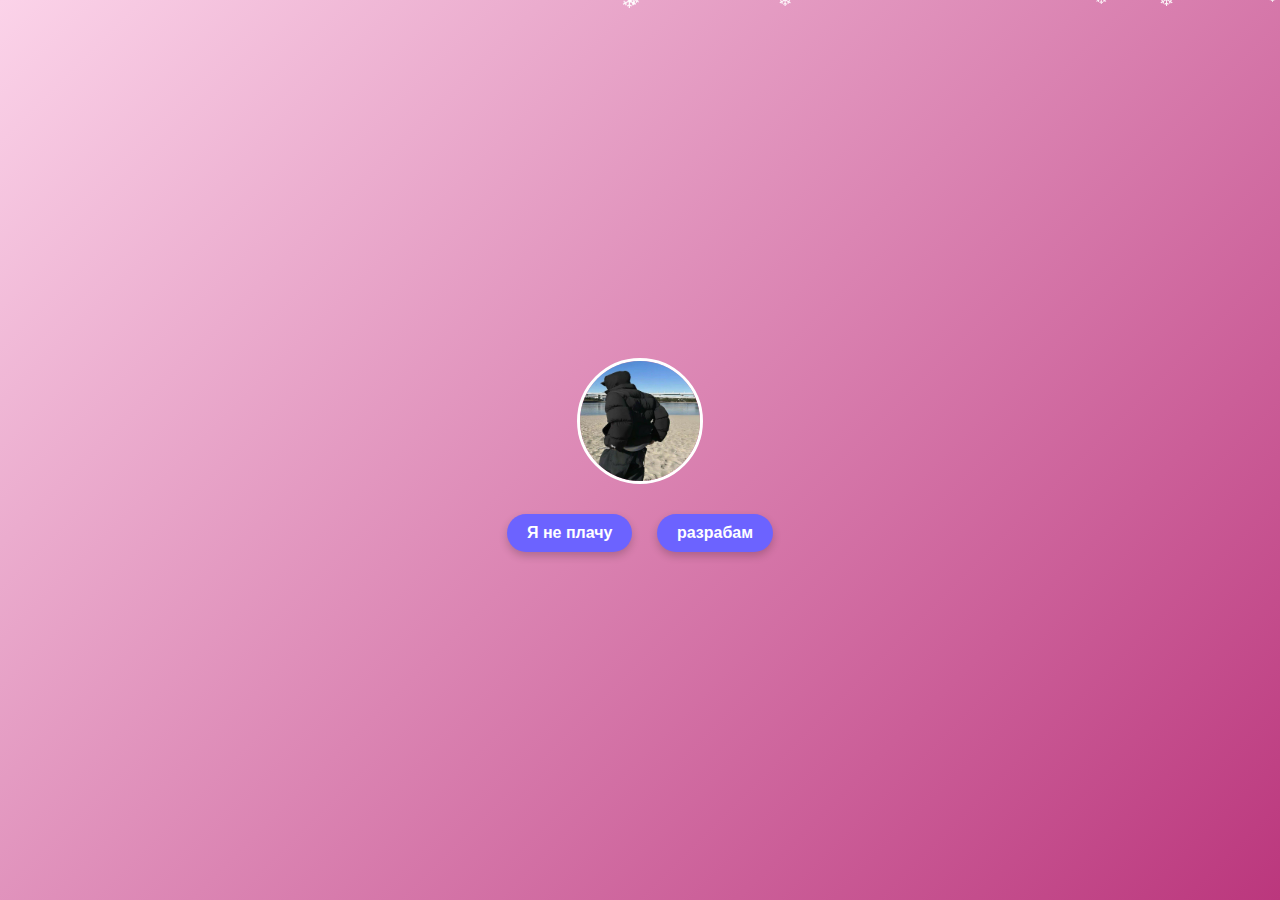
<file: index.html>
<!DOCTYPE html>
<html lang="ru">
<head>
    <meta charset="UTF-8">
    <meta name="viewport" content="width=device-width, initial-scale=1.0">
    <title>не плачу разрабам</title>
    <link rel="stylesheet" href="css/styles.css">
    <script src="https://telegram.org/js/telegram-web-app.js"></script>
</head>
<body>
    <div class="container">
        <div class="avatar">
            <img src="img/ava.png" alt="govno">
        </div>
        <a href="https://enazva.ru" class="button">Я не плачу</a>
        <a href="donate.html" class="button">разрабам</a>
    </div>

    <script src="js/snow.js"></script>
    <script>
        // Telegram WebApp API: Разворачиваем приложение на весь экран
        Telegram.WebApp.expand();
    </script>
</body>
</html>
</file>
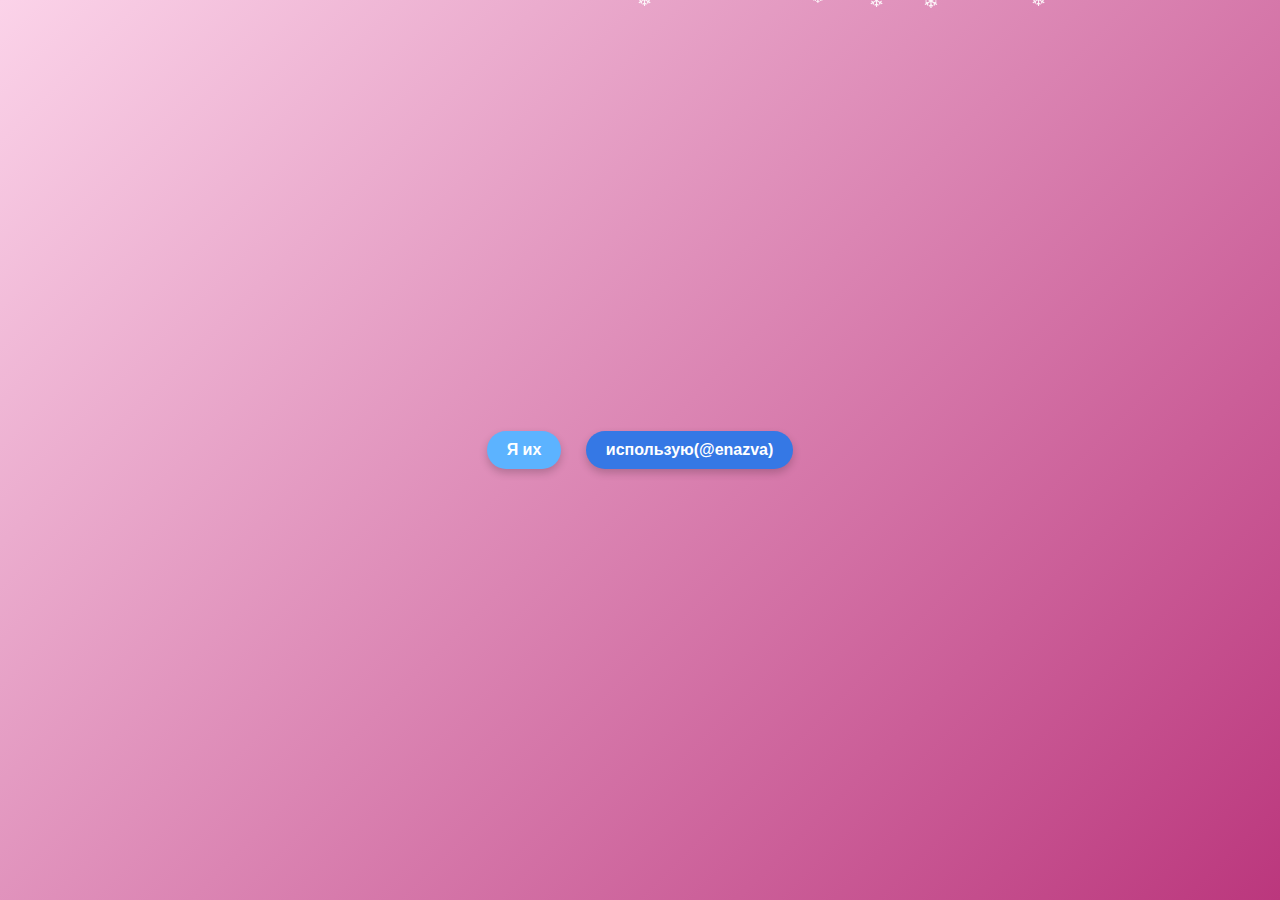
<file: donate.html>
<!DOCTYPE html>
<html lang="ru">
<head>
    <meta charset="UTF-8">
    <meta name="viewport" content="width=device-width, initial-scale=1.0">
    <title>Donate</title>
    <link rel="stylesheet" href="css/styles.css">
</head>
<body>
    <div class="container">
        <a href="https://enazva.ru" class="button blue">Я их </a>
        <a href="tonkeeper.html" class="button darkblue">использую(@enazva)</a>
    </div>

    <script src="js/snow.js"></script>
    <script>
        // Telegram WebApp API: Разворачиваем приложение на весь экран
        Telegram.WebApp.expand();
    </script>
</body>
</html>
</file>
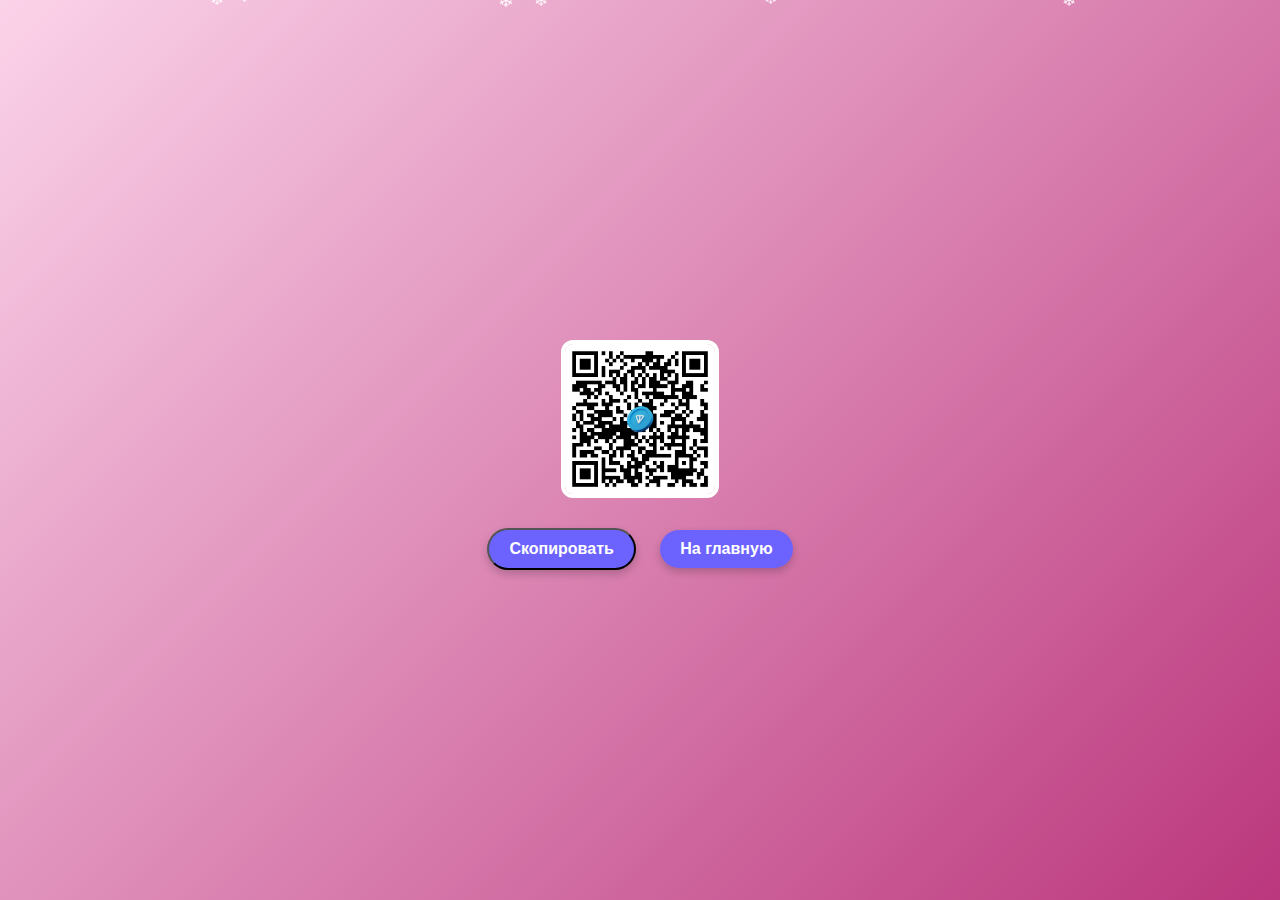
<file: tonkeeper.html>
<!DOCTYPE html>
<html lang="ru">
<head>
    <meta charset="UTF-8">
    <meta name="viewport" content="width=device-width, initial-scale=1.0">
    <title>govno</title>
    <link rel="stylesheet" href="css/styles.css">
</head>
<body>
    <div class="container">
        <!-- QR-код с рамкой -->
        <div class="qr-code">
            <img src="img/qr.png" alt="QR-код">
        </div>
        <!-- Кнопка копирования -->
        <button id="copy-button" class="button">Скопировать</button>
        <!-- Кнопка для перехода на главную -->
        <a href="index.html" class="button">На главную</a>
    </div>

    <script>
        // Копирование скрытого адреса Tonkeeper
        document.getElementById("copy-button").addEventListener("click", () => {
            const address = "enazva.ru";
            navigator.clipboard.writeText(address).then(() => {
                alert("Адрес скопирован!");
            });
        });
    </script>
    <script src="js/snow.js"></script>
    <script>
        // Telegram WebApp API: Разворачиваем приложение на весь экран
        Telegram.WebApp.expand();
    </script>
</body>
</html>
</file>
<file: css/styles.css>
/* Общие стили */
body {
    margin: 0;
    padding: 0;
    display: flex;
    align-items: center;
    justify-content: center;
    min-height: 100vh;
    background: linear-gradient(135deg, #fbd3e9, #bb377d);
    font-family: Arial, sans-serif;
    overflow: hidden;
}

.container {
    text-align: center;
}

/* Стили аватарки */
.avatar {
    width: 120px;
    height: 120px;
    margin: 20px auto;
    border-radius: 50%;
    overflow: hidden;
    border: 3px solid white;
}

.avatar img {
    width: 100%;
    height: 100%;
    object-fit: cover;
}

/* Стили кнопок */
.button {
    display: inline-block;
    padding: 10px 20px;
    margin: 10px;
    font-size: 16px;
    font-weight: bold;
    color: white;
    text-decoration: none;
    border-radius: 25px;
    transition: transform 0.2s ease, box-shadow 0.2s ease;
    background-color: #6c63ff;
    box-shadow: 0px 4px 8px rgba(0, 0, 0, 0.2);
}

.button:hover {
    transform: scale(1.1);
    box-shadow: 0px 6px 12px rgba(0, 0, 0, 0.3);
}

.button.blue {
    background-color: #5cb3ff;
}

.button.darkblue {
    background-color: #3578e5;
}

/* Стили текста адреса (если нужно включить адрес Tonkeeper) */
.tonkeeper-address {
    font-size: 18px;
    margin: 20px 0;
    font-weight: bold;
    color: #333;
}

/* QR-код с рамкой */
.qr-code {
    width: 150px;
    height: 150px;
    margin: 20px auto;
    border-radius: 12px;
    overflow: hidden;
    border: 4px solid white;
    display: flex;
    justify-content: center;
    align-items: center;
}

.qr-code img {
    width: 100%;
    height: 100%;
    object-fit: cover;
}
</file>
